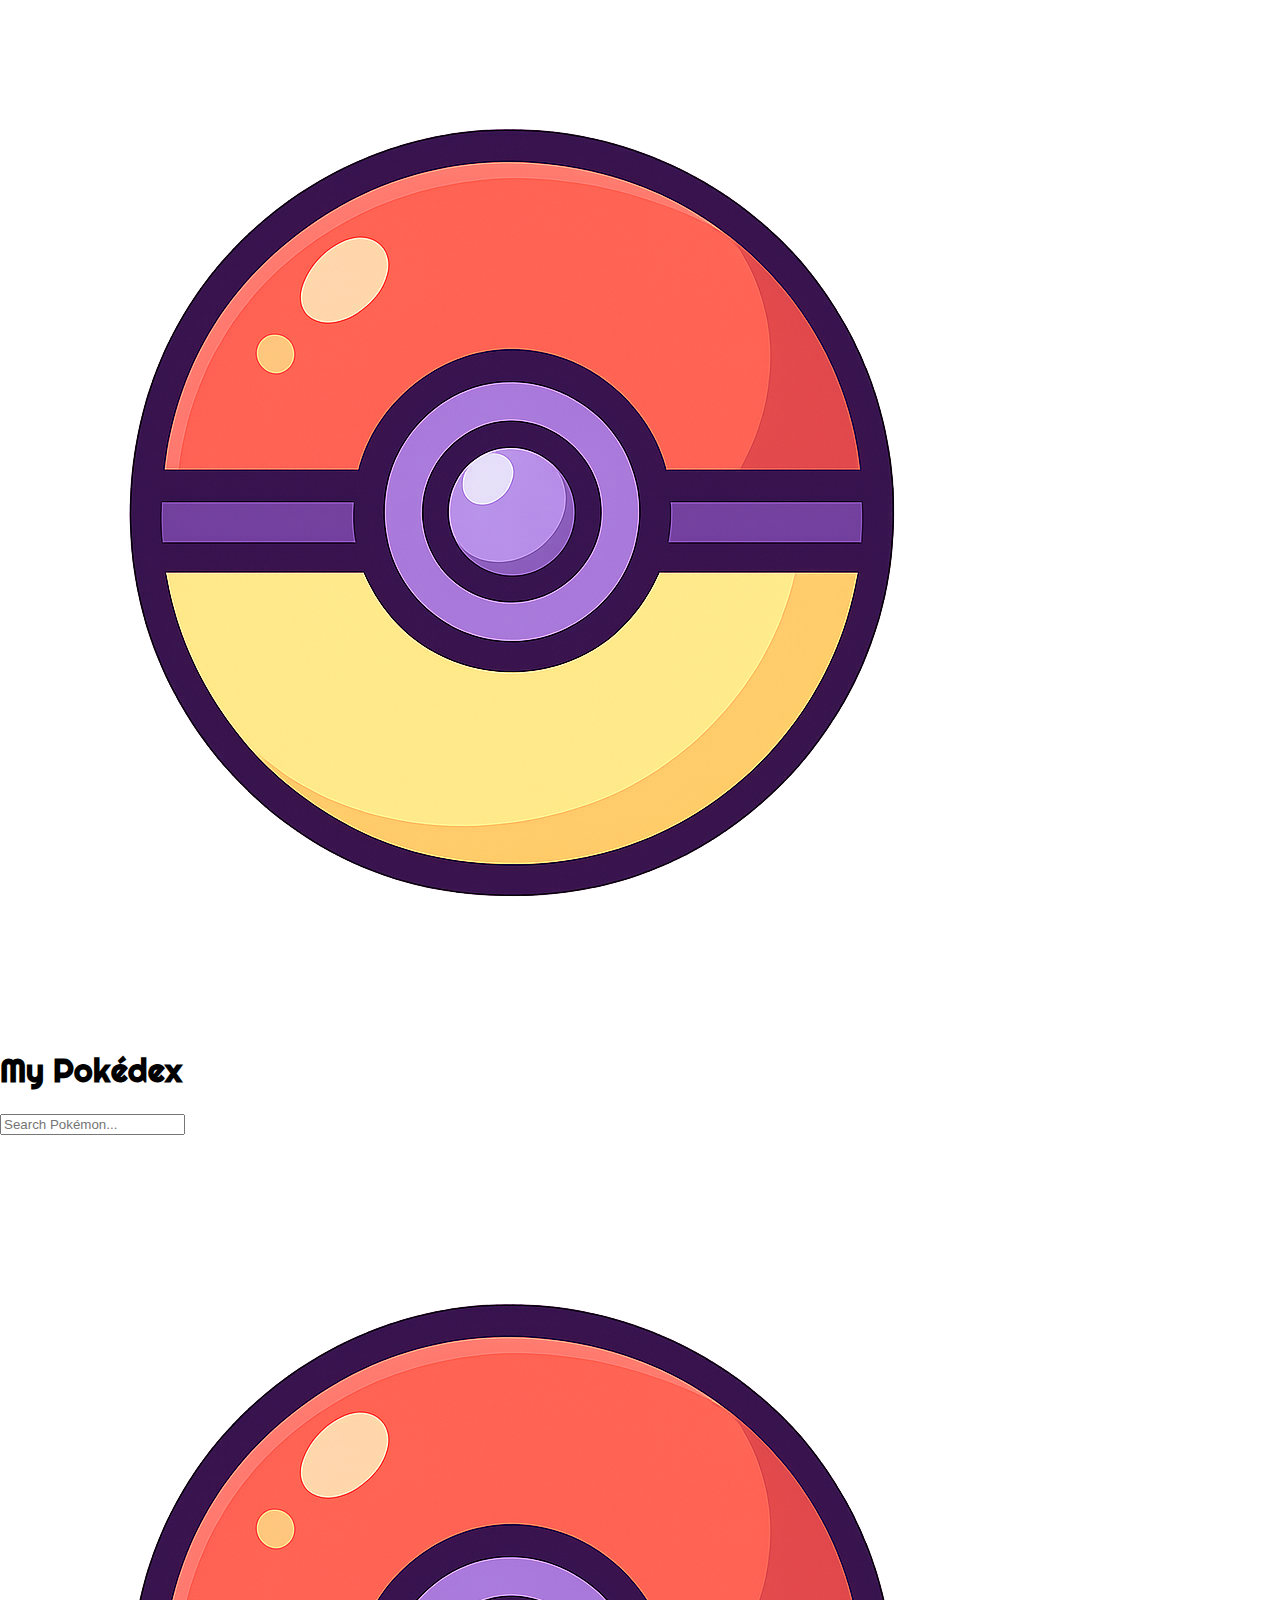
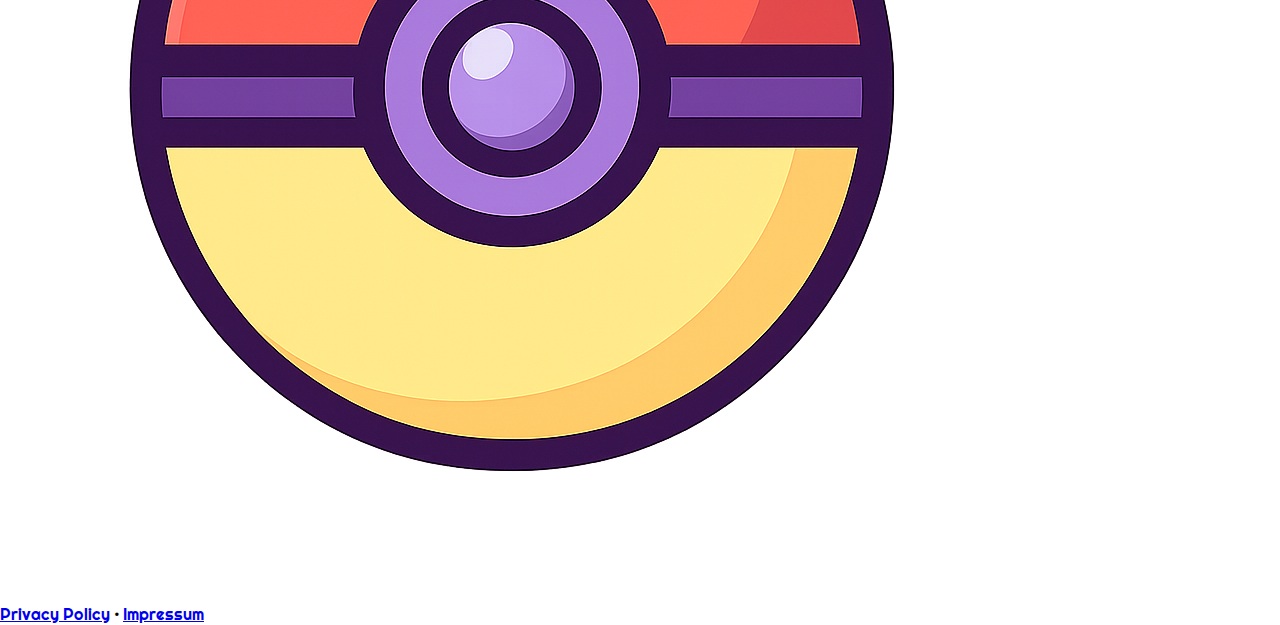
<file: index.html>
<!DOCTYPE html>
<html lang="en">
  <head>
    <meta charset="UTF-8" />
    <meta name="viewport" content="width=device-width, initial-scale=1.0" />
    <link rel="stylesheet" href="./css/overlay.css" />
    <link rel="stylesheet" href="./css/standard.css" />
    <link rel="stylesheet" href="./css/style.css" />
    <link rel="icon" href="./assets/icons/favicon.ico" />
    <title>Pokedex</title>
  </head>
  <body>
    <header>
      <div class="header-content">
        <a href="./index.html"></a>
        <img src="./assets/img/logo.png" alt="Pokedex Logo" class="logo" />
        <h1>My Pokédex</h1>
        <input
          type="text"
          id="search-input"
          placeholder="Search Pokémon..."
          oninput="searchPokemon()"
        />
      </div>
    </header>

    <main id="pokemonList"></main>
    <div id="loading-spinner" class="loading-spinner">
      <img src="./assets/img/logo.png" alt="Loading..." class="spinner-img" />
    </div>

    <footer>
      <div id="pagination" class="pagination"></div>
      <div class="footer-links">
        <a href="./pages/privacy-policy.html">Privacy Policy</a>
        <span>•</span>
        <a href="./pages/impressum.html">Impressum</a>
      </div>
    </footer>

    <div class="overlay d-none" id="overlay" onclick="closeOverlay()">
      <div
        class="overlay-content"
        id="overlay-content"
        onclick="event.stopPropagation()"
      ></div>
    </div>
    <script src="./js/templates.js"></script>
    <script src="./js/pagination.js"></script>
    <script src="./js/script.js"></script>
    
  </body>
</html>
</file>
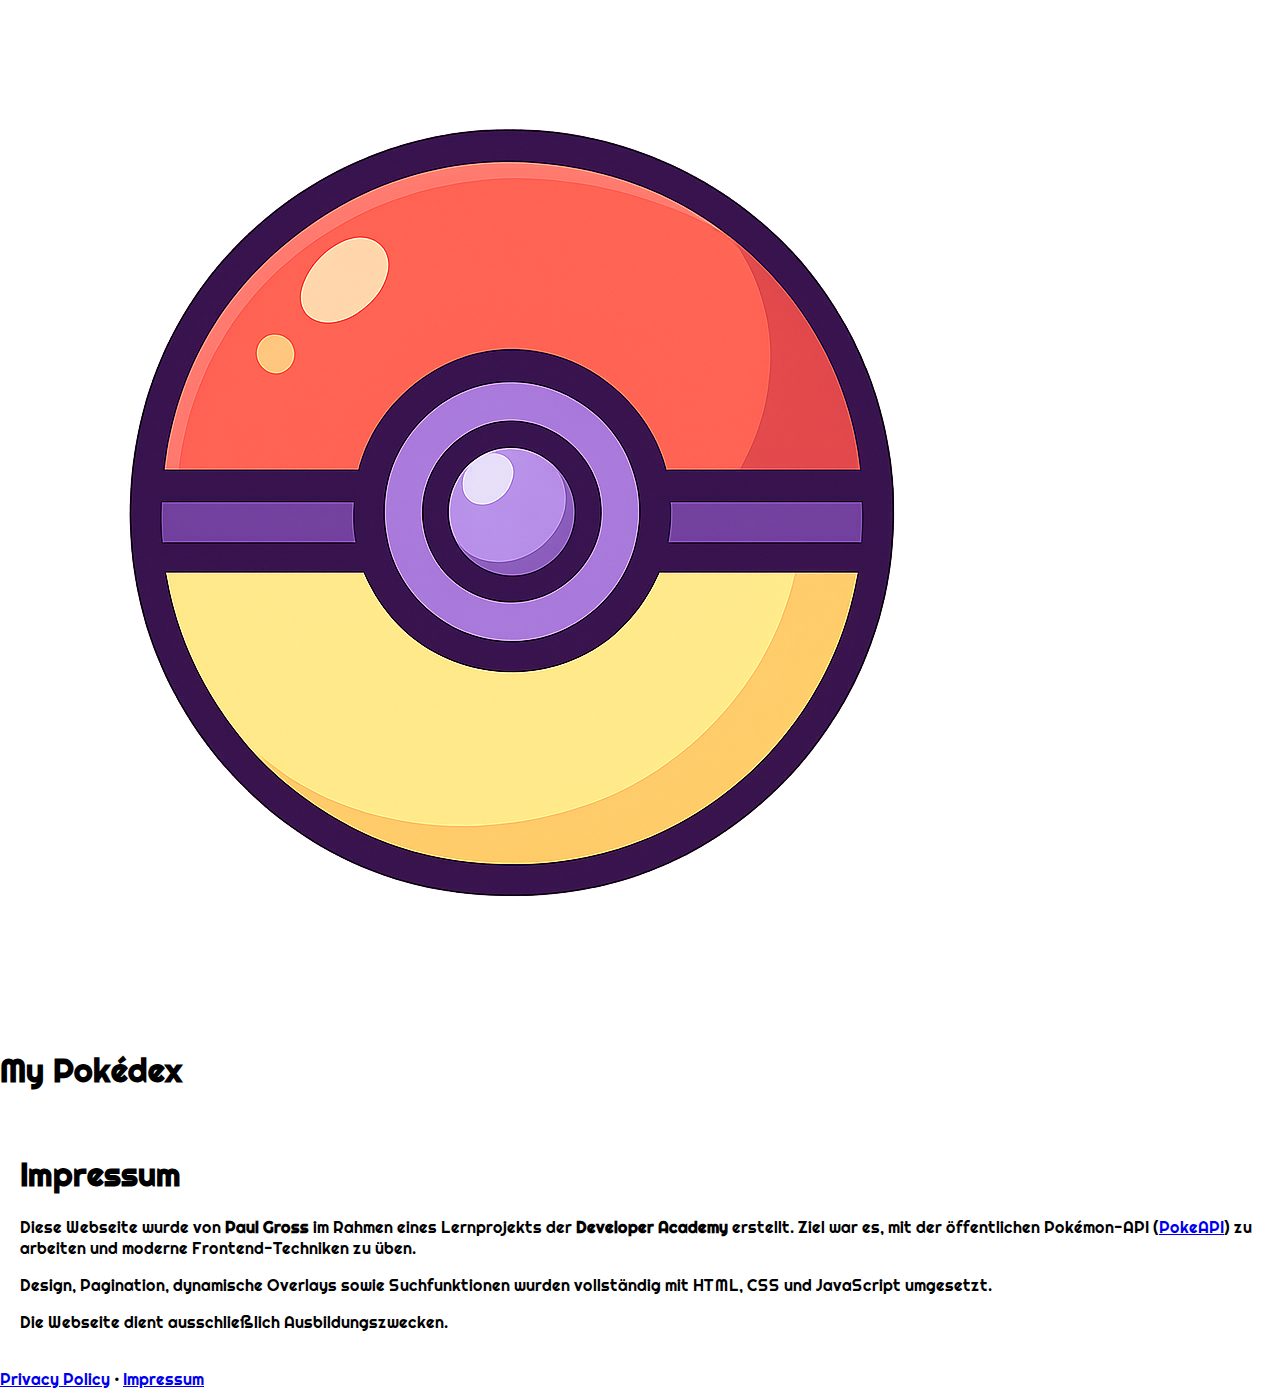
<file: pages/impressum.html>
<!DOCTYPE html>
<html lang="en">
  <head>
    <meta charset="UTF-8" />
    <meta name="viewport" content="width=device-width, initial-scale=1.0" />
    <link rel="stylesheet" href="../css/standard.css" />
    <link rel="stylesheet" href="../css/style.css" />
    <link rel="icon" href="../assets/icons/favicon.svg" />
    <title>Pokedex - Impressum</title>
  </head>
  <body>
    <header>
      <div class="header-content">
        <img src="../assets/img/logo.png" alt="Pokedex Logo" class="logo" />
        <h1>My Pokédex</h1>
      </div>
    </header>
    <main>
      <section class="legal-section">
        <h1>Impressum</h1>
        <p>
          Diese Webseite wurde von <strong>Paul Gross</strong> im Rahmen eines
          Lernprojekts der <strong>Developer Academy</strong> erstellt. Ziel war
          es, mit der öffentlichen Pokémon-API (<a
            href="https://pokeapi.co/"
            target="_blank"
            >PokeAPI</a
          >) zu arbeiten und moderne Frontend-Techniken zu üben.
        </p>
        <p>
          Design, Pagination, dynamische Overlays sowie Suchfunktionen wurden
          vollständig mit HTML, CSS und JavaScript umgesetzt.
        </p>
        <p>Die Webseite dient ausschließlich Ausbildungszwecken.</p>
      </section>
    </main>
    <footer>
      <div class="footer-links">
        <a href="../pages/privacy-policy.html">Privacy Policy</a>
        <span>•</span>
        <a href="../pages/impressum.html">Impressum</a>
      </div>
    </footer>
  </body>
</html>
</file>
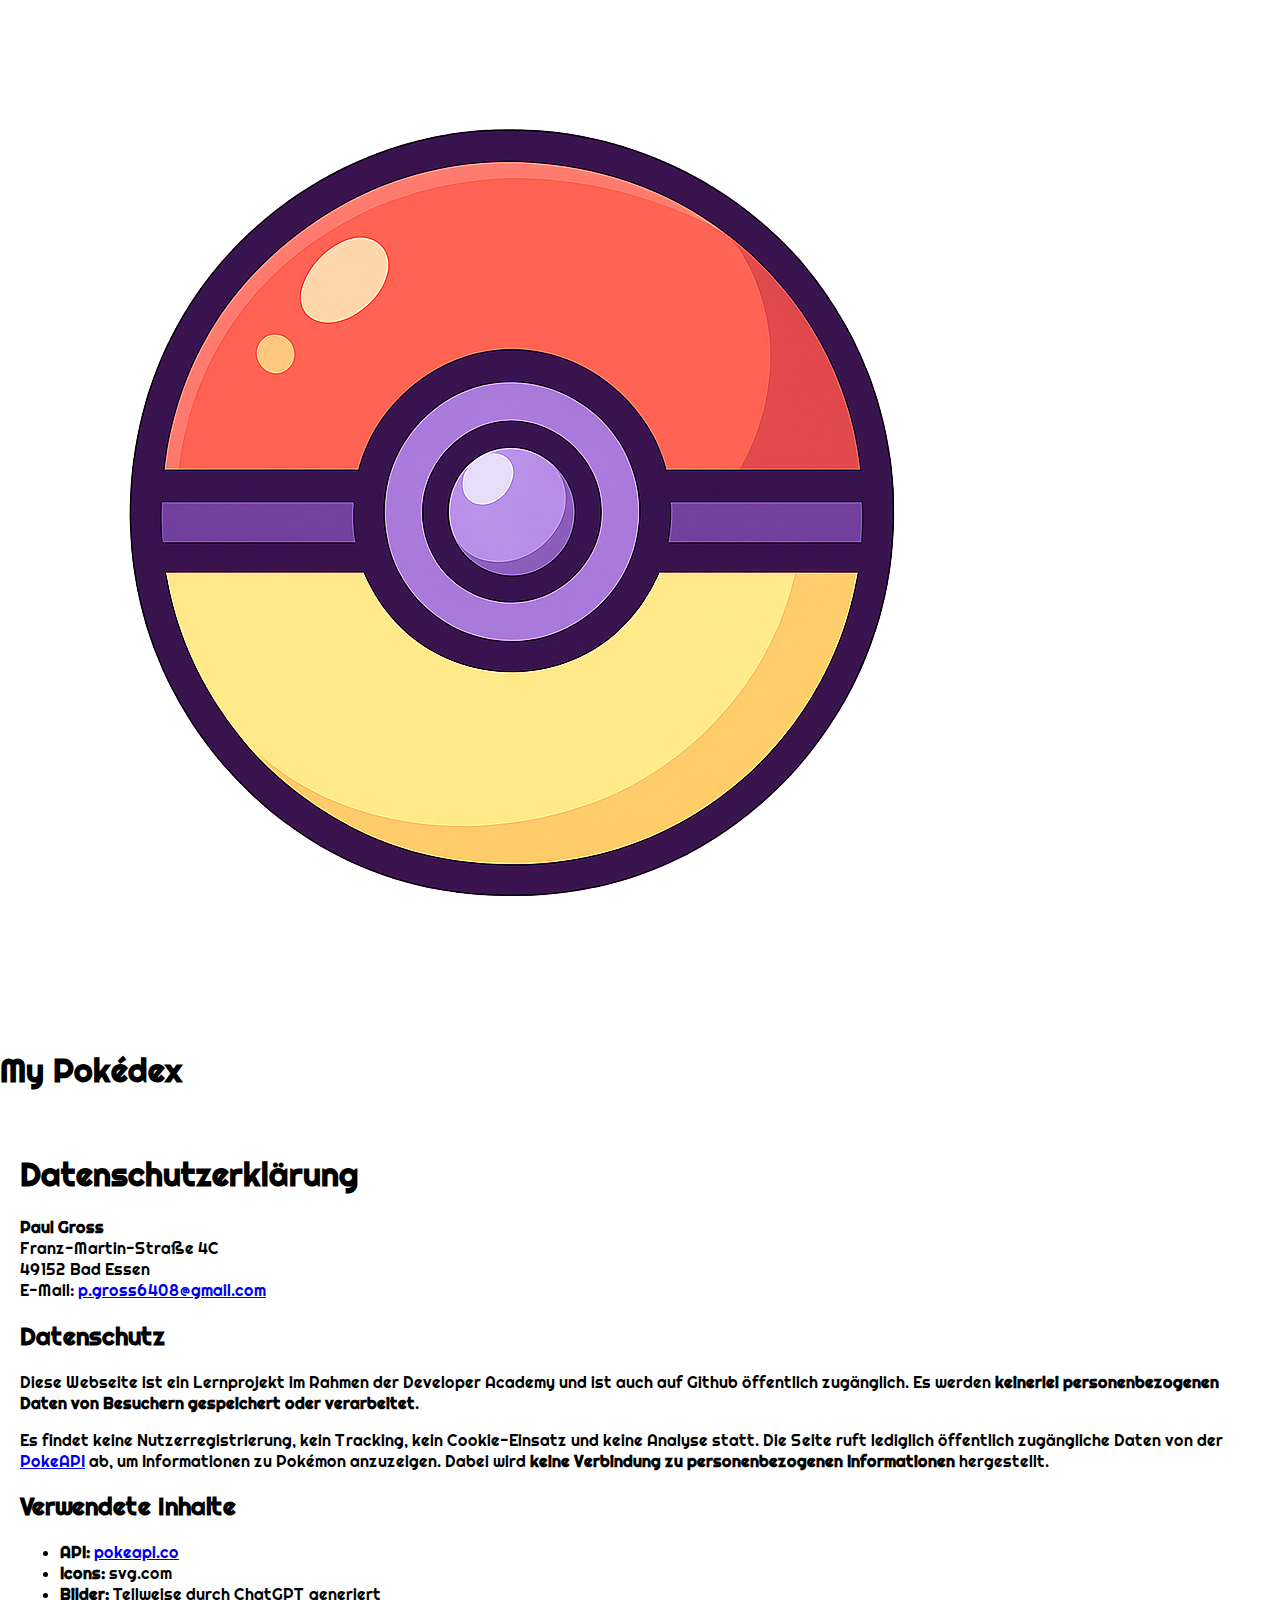
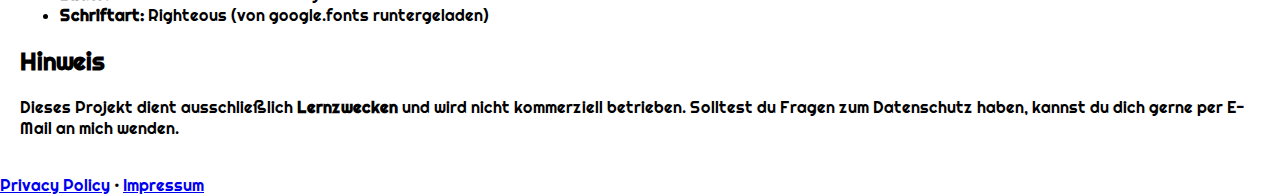
<file: pages/privacy-policy.html>
<!DOCTYPE html>
<html lang="en">
  <head>
    <meta charset="UTF-8" />
    <meta name="viewport" content="width=device-width, initial-scale=1.0" />
    <link rel="stylesheet" href="../css/standard.css" />
    <link rel="stylesheet" href="../css/style.css" />
    <link rel="icon" href="../assets/icons/favicon.svg" />
    <title>Pokedex - Datenschutz</title>
  </head>
  <body>
    <header>
      <div class="header-content">
        <img src="../assets/img/logo.png" alt="Pokedex Logo" class="logo" />
        <h1>My Pokédex</h1>
      </div>
    </header>
    <main>
      <section class="legal-section">
        <h1>Datenschutzerklärung</h1>
        <p>
          <strong>Paul Gross</strong><br />
          Franz-Martin-Straße 4C<br />
          49152 Bad Essen<br />
          E-Mail: <a href="mailto:p.groß6408@gmail.com">p.gross6408@gmail.com</a>
        </p>

        <h2>Datenschutz</h2>
        <p>
          Diese Webseite ist ein Lernprojekt im Rahmen der
          Developer Academy und ist auch auf Github öffentlich zugänglich. Es werden
          <strong
            >keinerlei personenbezogenen Daten von Besuchern gespeichert oder
            verarbeitet</strong
          >.
        </p>
        <p>
          Es findet keine Nutzerregistrierung, kein Tracking, kein
          Cookie-Einsatz und keine Analyse statt. Die Seite ruft lediglich
          öffentlich zugängliche Daten von der
          <a href="https://pokeapi.co/" target="_blank">PokeAPI</a> ab, um
          Informationen zu Pokémon anzuzeigen. Dabei wird
          <strong>keine Verbindung zu personenbezogenen Informationen</strong>
          hergestellt.
        </p>

        <h2>Verwendete Inhalte</h2>
        <ul>
          <li>
            <strong>API:</strong>
            <a href="https://pokeapi.co/" target="_blank">pokeapi.co</a>
          </li>
          <li><strong>Icons:</strong> svg.com</li>
          <li><strong>Bilder:</strong> Teilweise durch ChatGPT generiert</li>
          <li>
            <strong>Schriftart:</strong> Righteous (von google.fonts runtergeladen)
          </li>
        </ul>

        <h2>Hinweis</h2>
        <p>
          Dieses Projekt dient ausschließlich <strong>Lernzwecken</strong> und
          wird nicht kommerziell betrieben. Solltest du Fragen zum Datenschutz
          haben, kannst du dich gerne per E-Mail an mich wenden.
        </p>
      </section>
    </main>
    <footer>
      <div class="footer-links">
        <a href="../pages/privacy-policy.html">Privacy Policy</a>
        <span>•</span>
        <a href="../pages/impressum.html">Impressum</a>
      </div>
    </footer>
  </body>
</html>
</file>
<file: css/overlay.css>
.d-none {
  display: none !important;
}

.overlay {
  position: fixed;
  top: 0;
  left: 0;
  width: 100vw;
  height: 100vh;
  background: rgba(0, 0, 0, 0.6);
  display: flex;
  align-items: center;
  justify-content: center;
  z-index: 9999;
}

.overlay-content {
  background: white;
  border-radius: 16px;
  position: relative;
  width: 90%;
  height: 90%;
  overflow-y: auto;
  text-align: center;
}

.poke-overlay-header {
  height: 180px;
  background: var(--type-color, #f0f0f0);
  color: white;
  padding: 16px 20px;
  display: flex;
  justify-content: center;
  align-items: center;
  position: relative;
}

.overlay-content .poke-overlay-header .overlay-close {
  position: absolute;
  top: 12px;
  right: 16px;
  font-size: 24px;
  background: transparent;
  border: none;
  color: white;
  cursor: pointer;
}

.overlay-content .poke-overlay-header h2 {
  text-align: center;
}

.overlay-content .poke-overlay-img {
  position: relative;
  top: -60px;
  text-align: center;
  z-index: 2;
}

.overlay-content .poke-overlay-img img {
  width: 160px;
  height: 160px;
  object-fit: contain;
  filter: drop-shadow(0 4px 6px rgba(0, 0, 0, 0.3));
}

.overlay-content .poke-overlay-type {
  color: white;
  padding: 6px 14px;
  border-radius: 20px;
  width: fit-content;
  margin: 0 auto 16px;
  box-shadow: 0 2px 6px rgba(0, 0, 0, 0.15);
  font-size: 16px;
  text-align: center;
  letter-spacing: 2px;
}

.overlay-content .poke-overlay-stats {
  display: flex;
  justify-content: space-between;
  align-items: center;
  text-align: center;
}

.overlay-content .poke-overlay-stats .stat-block {
  flex: 1;
  padding: 0 8px;
}

.overlay-content .poke-overlay-stats .stat-block .stat-icon {
  width: 24px;
  height: 24px;
  margin-bottom: 6px;
  object-fit: contain;
  opacity: 0.8;
}

.overlay-content .poke-overlay-stats .stat-block p {
  margin: 0;
  font-weight: bold;
}

.overlay-content .poke-overlay-stats .stat-block span {
  font-size: 0.8em;
  color: #777;
}

.overlay-content .poke-overlay-stats .divider {
  width: 1px;
  height: 50px;
  background-color: #ccc;
  opacity: 0.5;
}
</file>
<file: css/standard.css>
@font-face {
  font-family: "righteous";
  src: url("../assets/fonts/righteous.ttf") format("truetype");
}

* {
  box-sizing: border-box;
}

html,
body {
  height: 100%;
  margin: 0;
  scroll-behavior: smooth;
  font-family: "righteous", Arial, Helvetica, sans-serif;
  display: flex;
  flex-direction: column;
}
</file>
<file: css/style.css>
main {
  display: flex;
  flex-wrap: wrap;
  justify-content: center;
  gap: 16px;
  padding: 20px;
}

main .pokemon-card {
  perspective: 1000px;
  width: 180px;
  height: 260px;
}

main .pokemon-card:hover .pokemon-card-inner {
  transform: rotateY(180deg);
}

main .pokemon-card .pokemon-card-inner {
  width: 100%;
  height: 100%;
  position: relative;
  transition: transform 0.8s;
  transform-style: preserve-3d;
}

main .pokemon-card .pokemon-card-inner .card-front {
  position: absolute;
  width: 100%;
  height: 100%;
  padding: 16px;
  border-radius: 20px;
  backface-visibility: hidden;
  box-shadow: 0 8px 20px rgba(0, 0, 0, 0.2);
  display: flex;
  flex-direction: column;
  align-items: center;
  justify-content: center;
  text-align: center;
  color: black;
  background-size: 100% 100%;
}

main .pokemon-card .pokemon-card-inner .card-front p {
  position: absolute;
  top: 8px;
  right: 12px;
  margin: 0;
  opacity: 0.6;
}

main .pokemon-card .pokemon-card-inner .card-front h2 {
  margin-top: 8px;
  opacity: 0.8;
}

main .pokemon-card .pokemon-card-inner .card-front img {
  width: 100px;
  height: 100px;
  object-fit: contain;
  margin-top: 12px;
  filter: drop-shadow(0 2px 4px rgba(0, 0, 0, 0.3));
  transition: transform 0.3s;
}

main .pokemon-card:hover .pokemon-card-inner .card-front img {
  transform: scale(1.1);
}

main .pokemon-card .pokemon-card-inner .card-back {
  position: absolute;
  width: 100%;
  height: 100%;
  padding: 16px;
  border-radius: 20px;
  backface-visibility: hidden;
  box-shadow: 0 8px 20px rgba(0, 0, 0, 0.2);
  display: flex;
  flex-direction: column;
  align-items: center;
  justify-content: center;
  transform: rotateY(180deg);
  color: white;
  text-align: left;
}

main .pokemon-card .pokemon-card-inner .card-back h3 {
  margin-bottom: 8px;
  text-align: center;
}

main .pokemon-card .pokemon-card-inner .card-back p {
  margin: 4px 0;
  font-size: 0.85em;
  line-height: 1.4;
}
</file>
